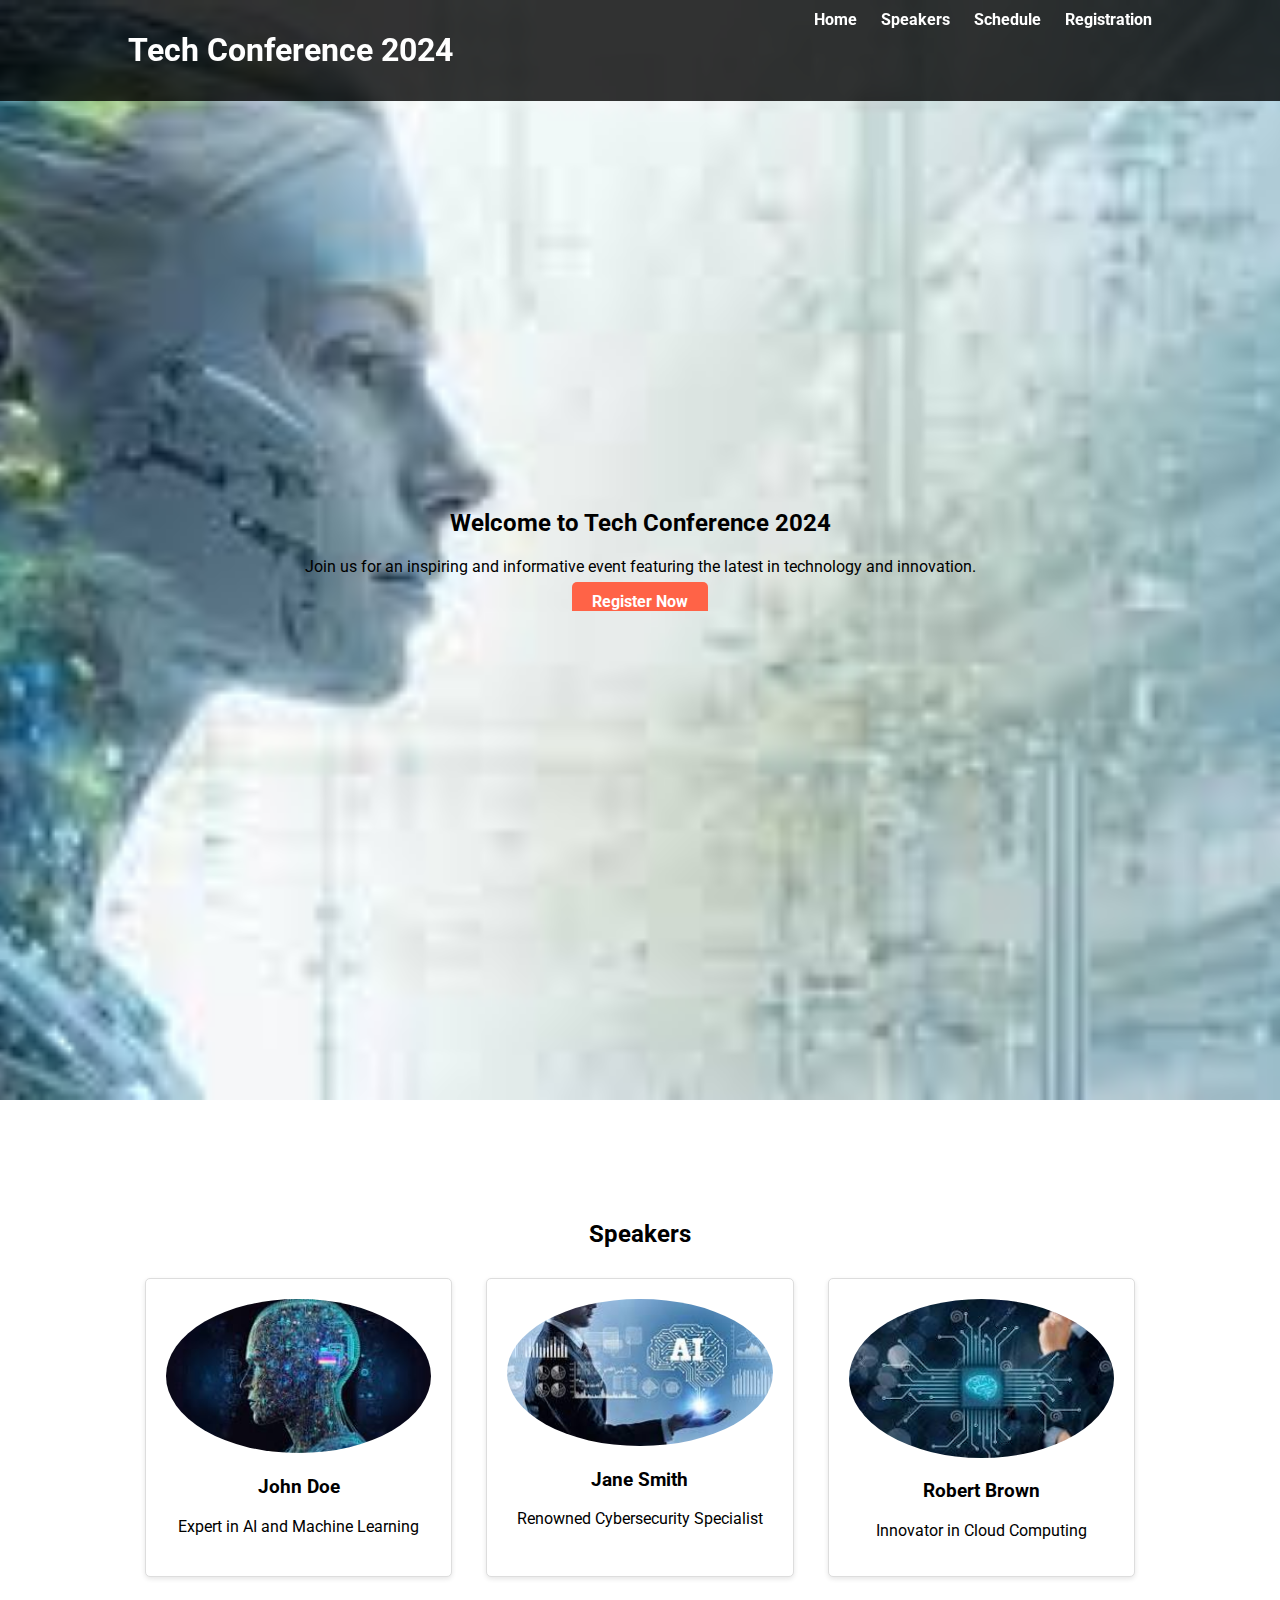
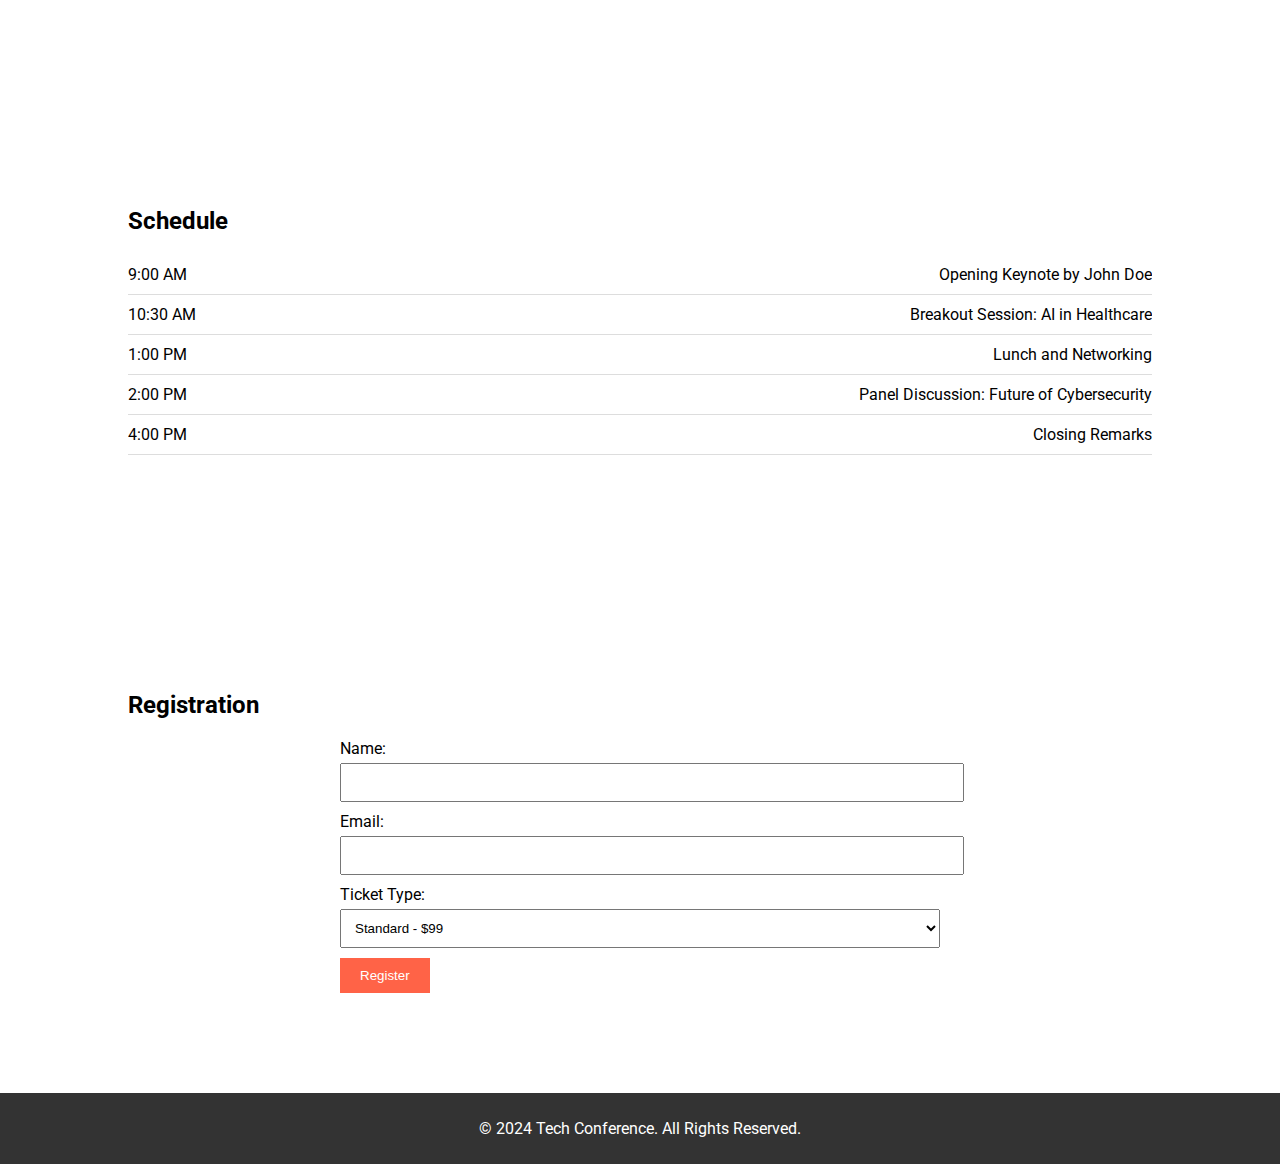
<file: index.html>
<!DOCTYPE html>
<html lang="en">
<head>
    <meta charset="UTF-8">
    <meta name="viewport" content="width=device-width, initial-scale=1.0">
    <title>Tech Conference 2024</title>
    <link rel="stylesheet" href="styles.css">
    <link href="https://fonts.googleapis.com/css2?family=Roboto:wght@400;700&display=swap" rel="stylesheet">
</head>
<body>

    <header>
        <div class="container">
            <h1 class="logo">Tech Conference 2024</h1>
            <nav>
                <ul>
                    <li><a href="#home">Home</a></li>
                    <li><a href="#speakers">Speakers</a></li>
                    <li><a href="#schedule">Schedule</a></li>
                    <li><a href="#registration">Registration</a></li>
                </ul>
            </nav>
        </div>
    </header>

    <section id="home">
        <div class="container">
            <h2 class="l">Welcome to Tech Conference 2024</h2>
            <p class="lo">Join us for an inspiring and informative event featuring the latest in technology and innovation.</p>
            <a href="#registration" class="btn">Register Now</a>
        </div>
    </section>

    <section id="speakers">
        <div class="container">
            <h2>Speakers</h2>
            <div class="grid">
                <div class="card">
                    <img src="lo.jpeg" alt="Speaker 1">
                    <h3>John Doe</h3>
                    <p>Expert in AI and Machine Learning</p>
                </div>
                <div class="card">
                    <img src="lov.jpeg" alt="Speaker 2">
                    <h3>Jane Smith</h3>
                    <p>Renowned Cybersecurity Specialist</p>
                </div>
                <div class="card">
                    <img src="love.jpeg" alt="Speaker 3">
                    <h3>Robert Brown</h3>
                    <p>Innovator in Cloud Computing</p>
                </div>
            </div>
        </div>
    </section>

    <section id="schedule">
        <div class="container">
            <h2>Schedule</h2>
            <ul class="schedule-list">
                <li>
                    <span>9:00 AM</span>
                    <span>Opening Keynote by John Doe</span>
                </li>
                <li>
                    <span>10:30 AM</span>
                    <span>Breakout Session: AI in Healthcare</span>
                </li>
                <li>
                    <span>1:00 PM</span>
                    <span>Lunch and Networking</span>
                </li>
                <li>
                    <span>2:00 PM</span>
                    <span>Panel Discussion: Future of Cybersecurity</span>
                </li>
                <li>
                    <span>4:00 PM</span>
                    <span>Closing Remarks</span>
                </li>
            </ul>
        </div>
    </section>

    <section id="registration">
        <div class="container">
            <h2>Registration</h2>
            <form id="registrationForm">
                <label for="name">Name:</label>
                <input type="text" id="name" name="name" required>
                
                <label for="email">Email:</label>
                <input type="email" id="email" name="email" required>
                
                <label for="ticket">Ticket Type:</label>
                <select id="ticket" name="ticket" required>
                    <option value="standard">Standard - $99</option>
                    <option value="vip">VIP - $199</option>
                </select>
                
                <button type="submit">Register</button>
            </form>
        </div>
    </section>

    <footer>
        <div class="container">
            <p>&copy; 2024 Tech Conference. All Rights Reserved.</p>
        </div>
    </footer>

    <script src="scripts.js"></script>
</body>
</html>
</file>
<file: styles.css>
body {
    font-family: 'Roboto', sans-serif;
    margin: 0;
    padding: 0;
    box-sizing: border-box;
    scroll-behavior: smooth;
  
}

header {
    background: rgba(0, 0, 0, 0.8);
    color: #fff;
    position: fixed;
    width: 100%;
    padding: 10px 0;
    z-index: 1000;
}

.container {
    width: 80%;
    margin: 0 auto;
    overflow: hidden;
}
.l{
    -webkit-text-fill-color:black;
}
.lo{
    -webkit-text-fill-color:black;
}

.logo {
    float: left;
}

nav {
    float: right;
}

nav ul {
    list-style: none;
    margin: 0;
    padding: 0;
    
}

nav ul li {
    display: inline;
    margin-left: 20px;
    
}

nav ul li a {
    color: #fff;
    text-decoration: none;
    font-weight: 700;
    
}

section {
    padding: 100px 0;
    
}

#home {
    background: url('https://via.placeholder.com/1920x1080') no-repeat center center/cover;
    color: #fff;
    text-align: center;
    height: 100vh;
    display: flex;
    align-items: center;
    justify-content: center;
    flex-direction: column;
    background-image: url('il.jpeg');
}

#home .btn {
    background: #ff6347;
    color: #fff;
    padding: 10px 20px;
    text-decoration: none;
    font-weight: 700;
    border-radius: 5px;
    margin-top: 20px;
    transition: background 0.3s;
}

#home .btn:hover {
    background: #ff4500;
}

#speakers {
    text-align: center;
}

.grid {
    display: flex;
    justify-content: space-around;
    flex-wrap: wrap;
}

.card {
    background: #fff;
    border: 1px solid #ddd;
    border-radius: 5px;
    box-shadow: 0 2px 5px rgba(0,0,0,0.1);
    padding: 20px;
    margin: 10px;
    width: 30%;
    box-sizing: border-box;
    text-align: center;
    transition: transform 0.3s, box-shadow 0.3s;
}

.card img {
    width: 100%;
    height: auto;
    border-radius: 50%;
}

.card:hover {
    transform: translateY(-10px);
    box-shadow: 0 5px 15px rgba(0,0,0,0.3);
}

.schedule-list {
    list-style: none;
    padding: 0;
    text-align: left;
}

.schedule-list li {
    display: flex;
    justify-content: space-between;
    padding: 10px 0;
    border-bottom: 1px solid #ddd;
}

form {
    max-width: 600px;
    margin: 0 auto;
    text-align: left;
}

form label {
    display: block;
    margin-bottom: 5px;
}

form input, form select {
    width: 100%;
    padding: 10px;
    margin-bottom: 10px;
}

form button {
    padding: 10px 20px;
    background: #ff6347;
    color: #fff;
    border: none;
    cursor: pointer;
    transition: background 0.3s;
}

form button:hover {
    background: #ff4500;
}

footer {
    background: #333;
    color: #fff;
    text-align: center;
    padding: 10px 0;
}
</file>
